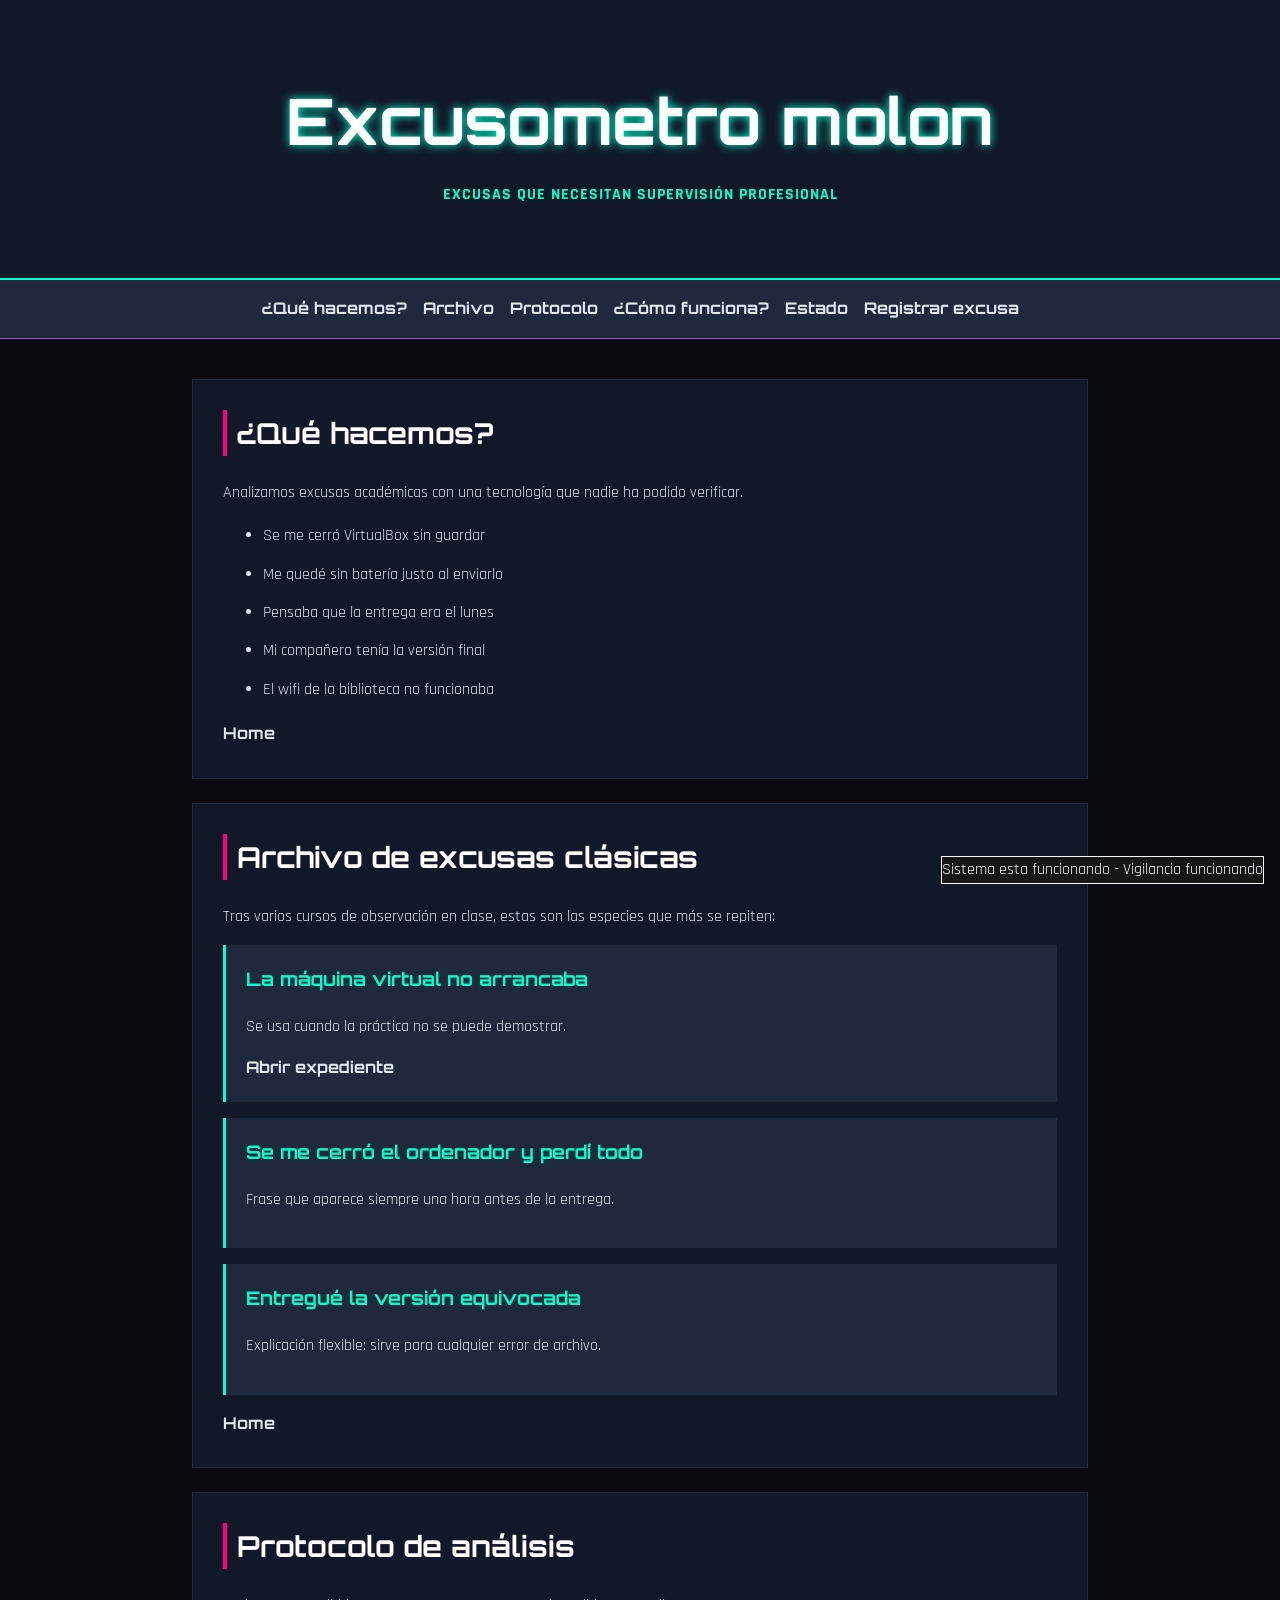
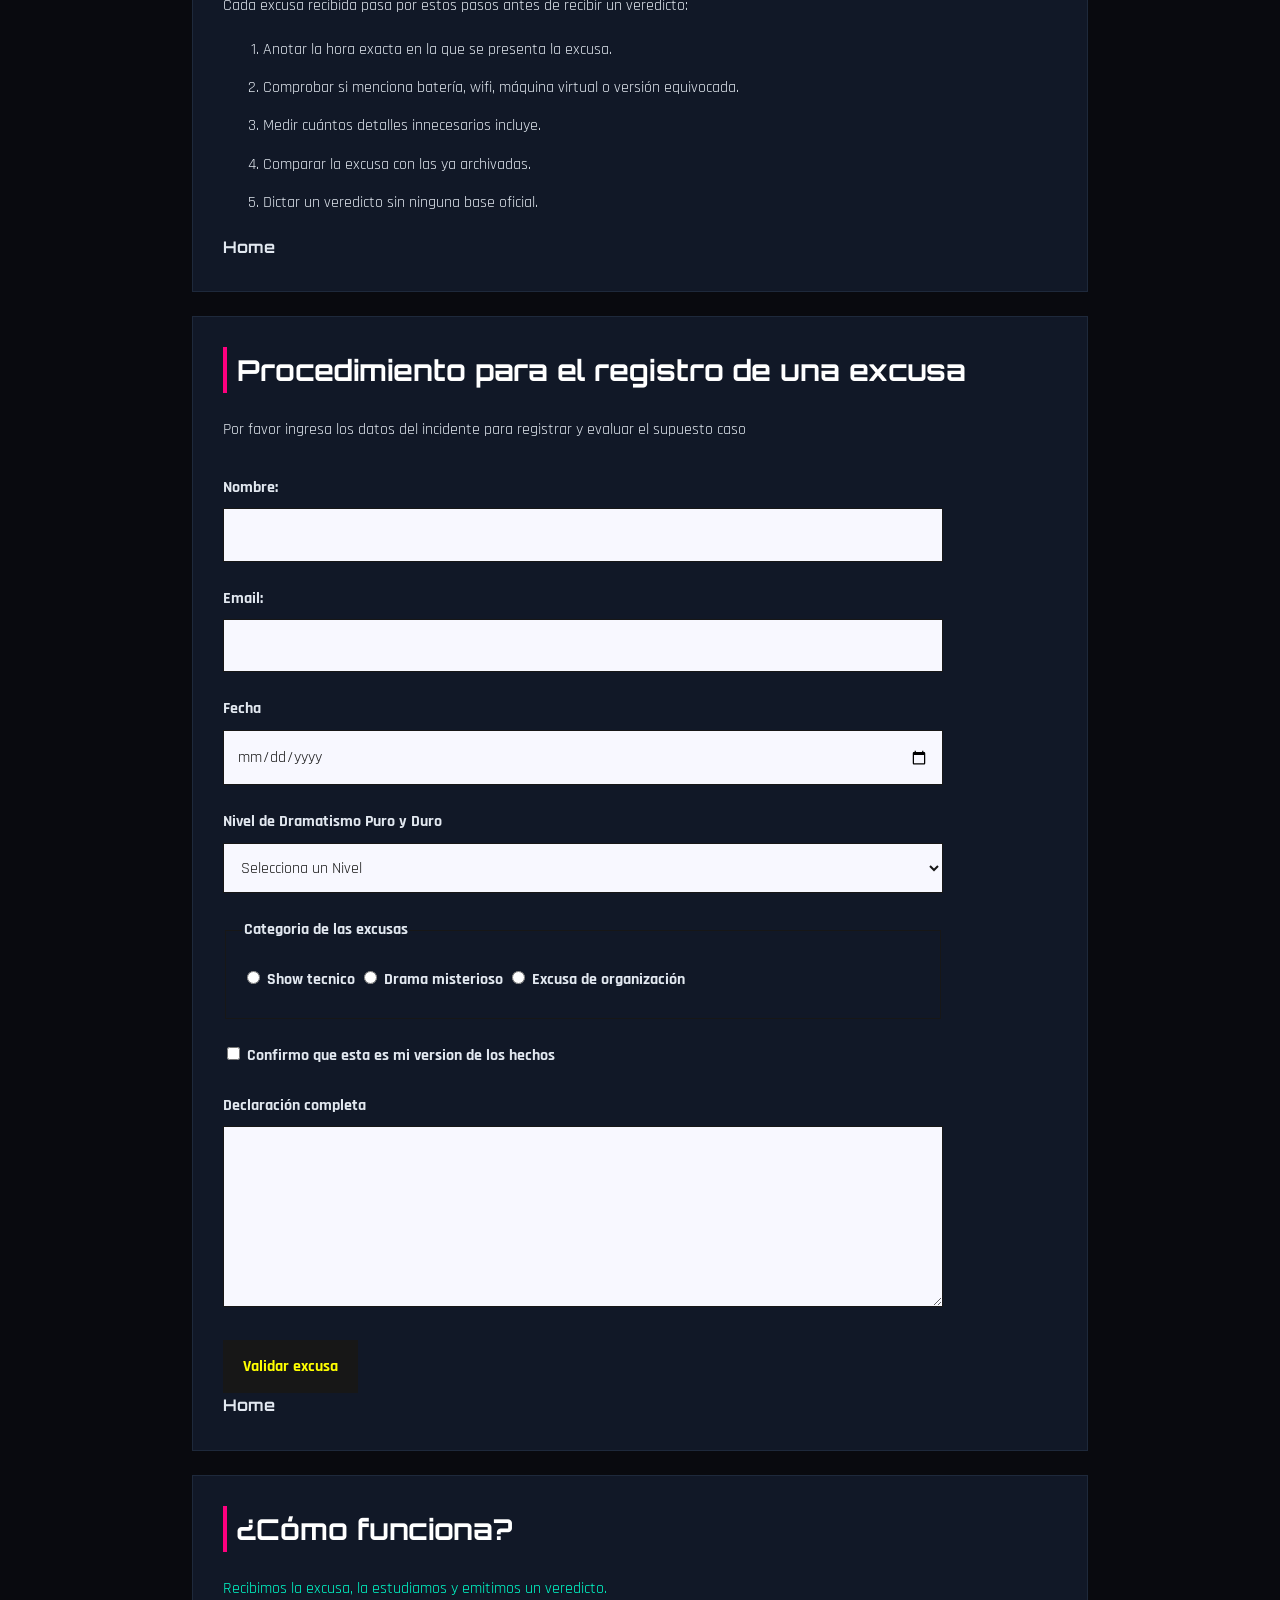
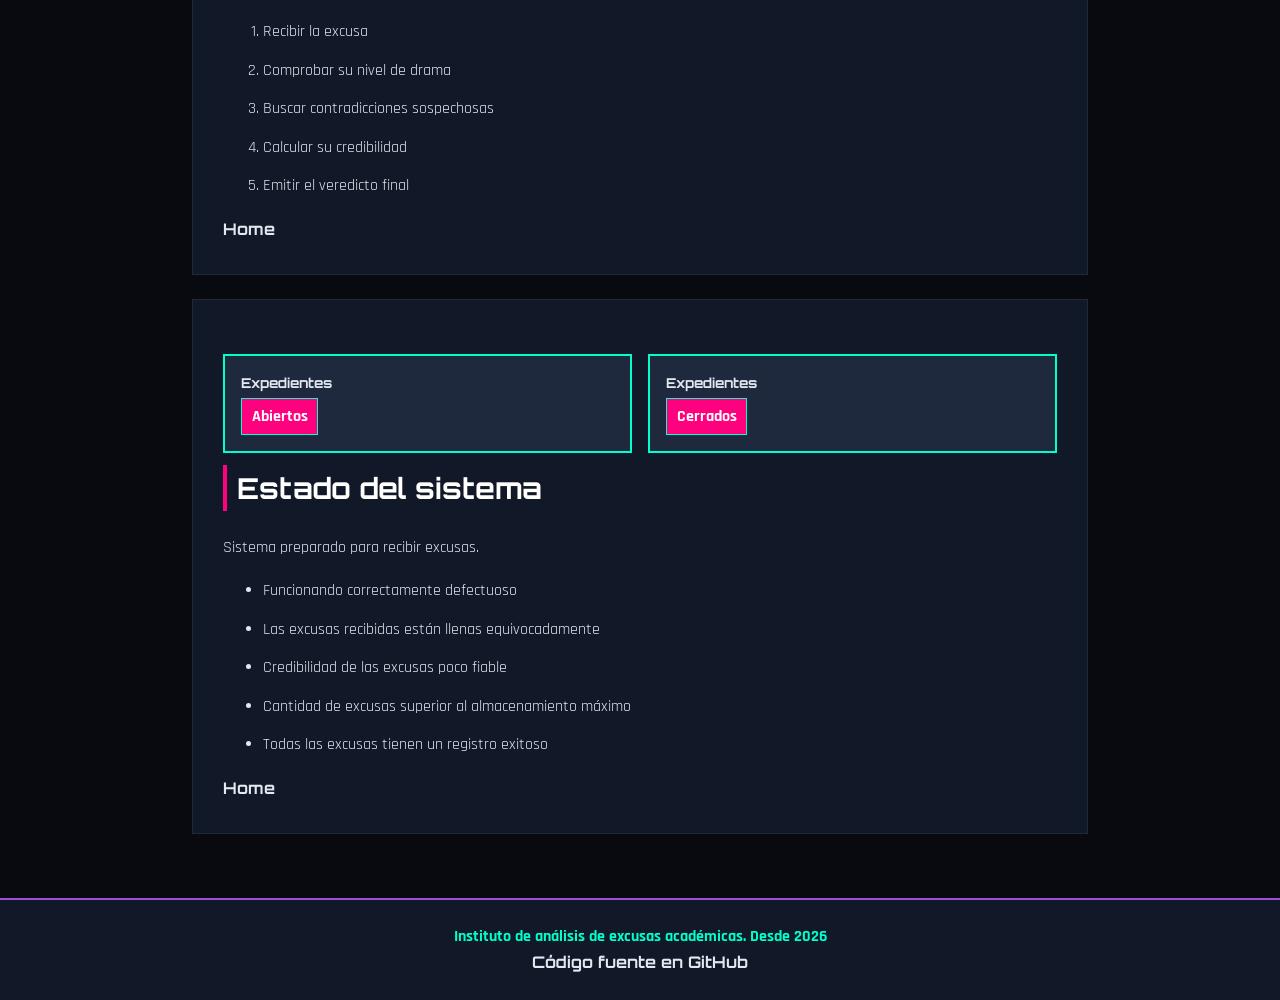
<file: index.html>
<!DOCTYPE html>
<html lang="es">

<head>
    <meta charset="UTF-8">
    <meta name="viewport" content="width=device-width, initial-scale=1.0">
    <meta name="description" content="Sistema experimental para detectar excusas de alumnos">
    <meta name="keywords" content="excusas, estudiantes, detector, excusometro">
    <link rel="shortcut icon" href="img/robot-solid-full.svg" type="image/x-icon">
    <link rel="preconnect" href="https://fonts.googleapis.com">
    <link rel="preconnect" href="https://fonts.gstatic.com" crossorigin>
    <link
        href="https://fonts.googleapis.com/css2?family=Orbitron:wght@400;700;900&family=Rajdhani:wght@500;700&display=swap"
        rel="stylesheet">
    <link rel="stylesheet" href="estilos.css">
    <title>Excusometro</title>
</head>

<body>
    <header>
        <h1 id="home">Excusometro molon</h1>
        <p>Excusas que necesitan supervisión profesional</p>
    </header>

    <nav>
        <a href="#que-hacemos">¿Qué hacemos?</a>
        <a href="#archivo">Archivo</a>
        <a href="#protocolo">Protocolo</a>
        <a href="#comoFunciona">¿Cómo funciona?</a>
        <a href="#estado">Estado</a>
        <a href="#registro">Registrar excusa</a>
    </nav>

    <main>

        <section id="que-hacemos">
            <h2>¿Qué hacemos?</h2>
            <p>Analizamos excusas académicas con una tecnología que nadie ha podido verificar.</p>
            <ul>
                <li>Se me cerró VirtualBox sin guardar</li>
                <li>Me quedé sin batería justo al enviarlo</li>
                <li>Pensaba que la entrega era el lunes</li>
                <li>Mi compañero tenía la versión final</li>
                <li>El wifi de la biblioteca no funcionaba</li>
            </ul>
            <a href="#home">Home</a>
        </section>


        <section id="archivo">
            <h2>Archivo de excusas clásicas</h2>

            <p>
                Tras varios cursos de observación en clase, estas son las especies
                que más se repiten:
            </p>

            <article class="excusa">
                <h3>La máquina virtual no arrancaba</h3>
                <p>Se usa cuando la práctica no se puede demostrar.</p>
                <a href="paginas/expediente.html">Abrir expediente</a>
            </article>


            <article class="excusa">
                <h3>Se me cerró el ordenador y perdí todo</h3>
                <p>Frase que aparece siempre una hora antes de la entrega.</p>
            </article>


            <article class="excusa">
                <h3>Entregué la versión equivocada</h3>
                <p>Explicación flexible: sirve para cualquier error de archivo.</p>
            </article>

            <a href="#home">Home</a>
        </section>


        <section id="protocolo">
            <h2>Protocolo de análisis</h2>

            <p>
                Cada excusa recibida pasa por estos pasos antes de recibir un veredicto:
            </p>

            <ol>
                <li>Anotar la hora exacta en la que se presenta la excusa.</li>
                <li>Comprobar si menciona batería, wifi, máquina virtual o versión equivocada.</li>
                <li>Medir cuántos detalles innecesarios incluye.</li>
                <li>Comparar la excusa con las ya archivadas.</li>
                <li>Dictar un veredicto sin ninguna base oficial.</li>
            </ol>

            <a href="#home">Home</a>
        </section>

        <section id="registro">
            <h2>Procedimiento para el registro de una excusa</h2>
            <p>Por favor ingresa los datos del incidente para registrar y evaluar el supuesto caso</p>
            <form action="paginas/recibida.html" class="form-excusa">
                <div class="campo">
                    <label for="nombre">Nombre:</label>
                    <input id="nombre" type="text" required minlength="2" max="50">
                </div>
                <div class="campo">
                    <label for="email">Email:</label>
                    <input id="email" type="email" required>
                </div>
                <div class="campo">
                    <label for="fecha">Fecha</label>
                    <input id="fecha" type="date" required>
                </div>
                <div class="campo">
                    <label for="drama">Nivel de Dramatismo Puro y Duro</label>
                    <select name="drama" id="drama" required>
                        <option value="">Selecciona un Nivel</option>
                        <option value="bajo">Show</option>
                        <option value="medio">Dramatismo</option>
                        <option value="alto">Rey/Reina del Drama</option>
                    </select>
                </div>
                <fieldset class="campo">
                    <legend>Categoria de las excusas</legend>
                    <label for="">
                        <input type="radio" name="categoria" value="tecnica" required>
                        Show tecnico
                        <input type="radio" name="categoria" value="misterio" required>
                        Drama misterioso
                        <input type="radio" name="categoria" value="organizacion" required>
                        Excusa de organización
                    </label>
                </fieldset>
                <div class="campo campo-check">
                    <label for="">
                        <input type="checkbox" name="declaracion" required>
                        Confirmo que esta es mi version de los hechos
                    </label>
                </div>
                <div class="campo">
                    <label for="excusa">Declaración completa</label>
                    <textarea name="excusa" id="excusa" rows="6" minlength="20" maxlength="500" required></textarea>
                </div>
                <button type="submit">Validar excusa</button>
            </form>
            <a href="#home">Home</a>
        </section>


        <section class="como">
            <h2 id="comoFunciona">¿Cómo funciona?</h2>
            <p>Recibimos la excusa, la estudiamos y emitimos un veredicto.</p>
            <ol>
                <li>Recibir la excusa</li>
                <li>Comprobar su nivel de drama</li>
                <li>Buscar contradicciones sospechosas</li>
                <li>Calcular su credibilidad</li>
                <li>Emitir el veredicto final</li>
            </ol>

            <a href="#home">Home</a>
        </section>


        <section id="estado">
            <div class="panel-estado">
                <div class="dato-estado">
                    <span class="etiqueta">Expedientes</span>
                    <span class="valor">Abiertos</span>
                </div>
                <div class="dato-estado">
                    <span class="etiqueta">Expedientes</span>
                    <span class="valor">Cerrados</span>
                </div>
            </div>
            <h2>Estado del sistema</h2>
            <p>Sistema preparado para recibir excusas.</p>
            <ul>
                <li>Funcionando correctamente defectuoso</li>
                <li>Las excusas recibidas están llenas equivocadamente</li>
                <li>Credibilidad de las excusas poco fiable</li>
                <li>Cantidad de excusas superior al almacenamiento máximo</li>
                <li>Todas las excusas tienen un registro exitoso</li>
            </ul>

            <a href="#home">Home</a>
        </section>

    </main>

    <footer>
        <p>Instituto de análisis de excusas académicas. Desde 2026</p>
        <a href="https://github.com/carlos-serran/SerranoCarlos_Excusometro/tree/desarrollo" target="_blank">Código
            fuente en GitHub</a>
    </footer>
    <div class="aviso-sistema">
        Sistema esta funcionando - Vigilancia funcionando
    </div>

</body>

</html>
</file>
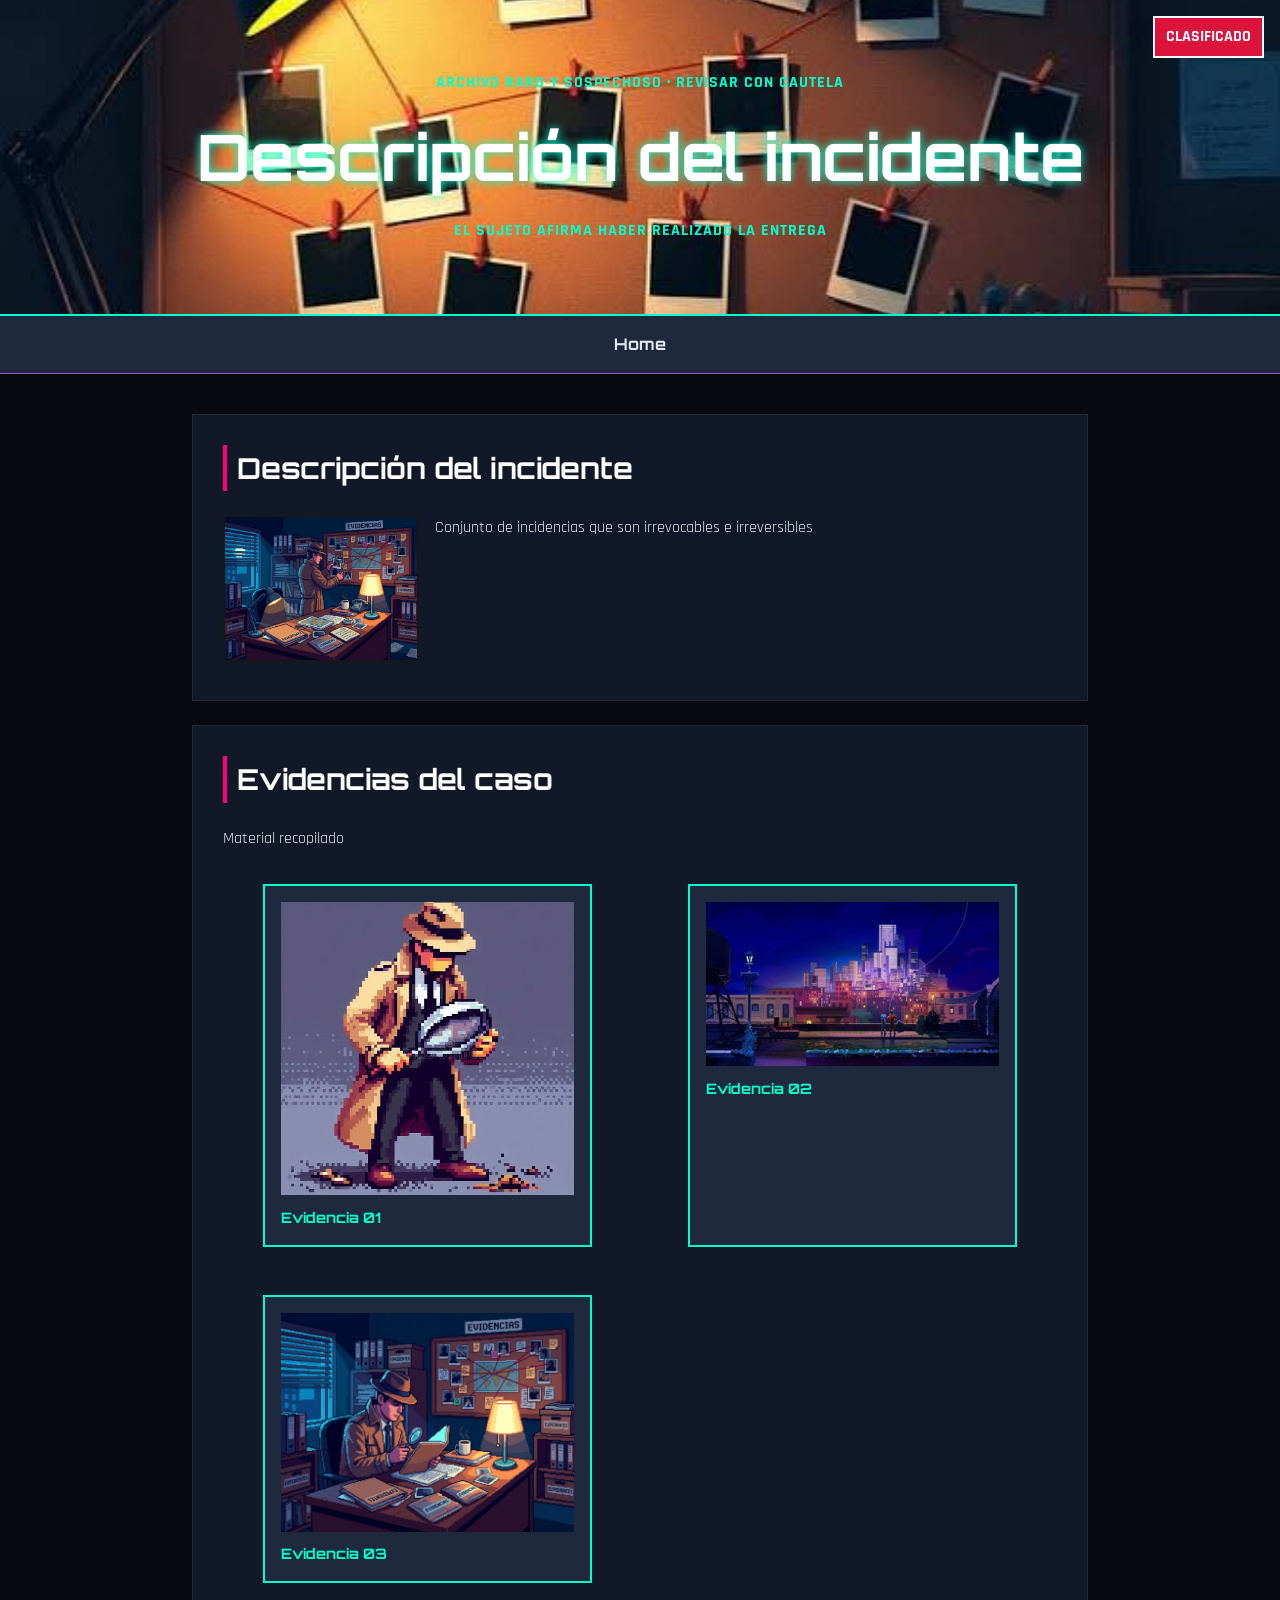
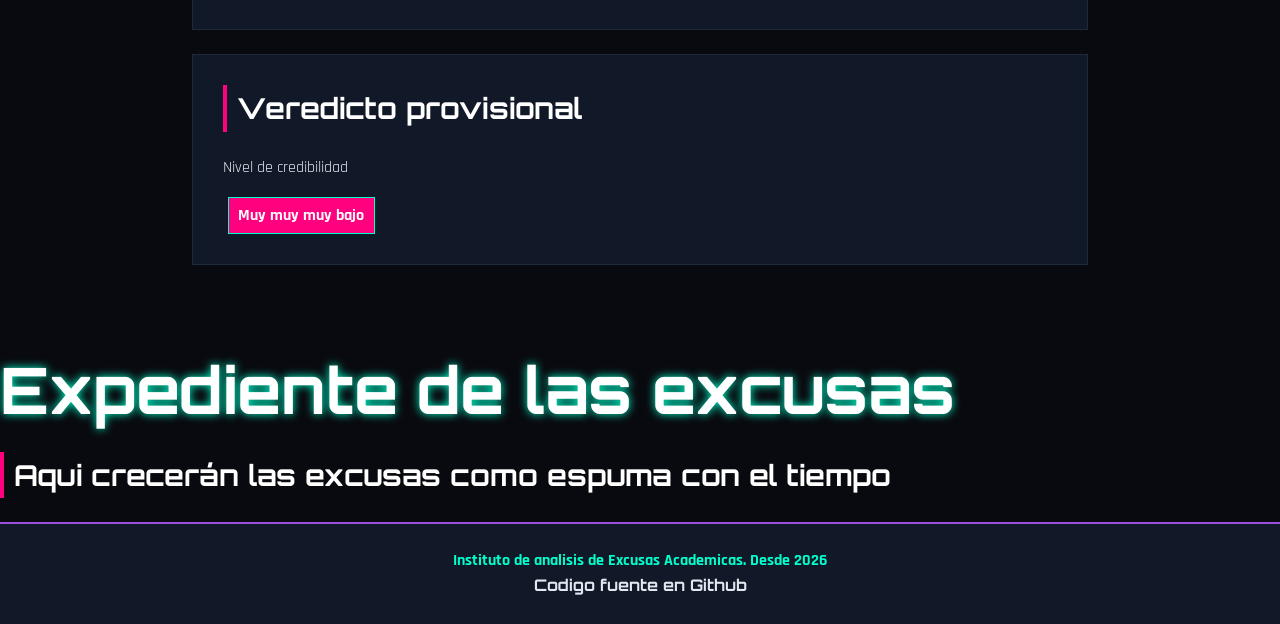
<file: paginas/expediente.html>
<!DOCTYPE html>
<html lang="en">

<head>
    <meta charset="UTF-8">
    <meta name="viewport" content="width=device-width, initial-scale=1.0">
    <link rel="preconnect" href="https://fonts.googleapis.com">
    <link rel="preconnect" href="https://fonts.gstatic.com" crossorigin>
    <link
        href="https://fonts.googleapis.com/css2?family=Orbitron:wght@400;700;900&family=Rajdhani:wght@500;700&display=swap"
        rel="stylesheet">
    <link rel="stylesheet" href="../estilos.css">
    <title>Expediente</title>
</head>

<body class="expediente">

    <header class="cabecera-expediente">
        <span class="sello-clasificado">CLASIFICADO</span>
        <p>ARCHIVO RARO Y SOSPECHOSO · REVISAR CON CAUTELA</p>
        <h1>Descripción del incidente</h1>
        <p>El sujeto afirma haber realizado la entrega</p>
    </header>

    <nav>
        <a href="../index.html">Home</a>
    </nav>

    <main>

        <section class="error">
            <h2>Descripción del incidente</h2>

            <img class="foto-caso" src="../img/detective-expediente-evidencia.jpg" alt="descripcion del incidente">

            <p>Conjunto de incidencias que son irrevocables e irreversibles</p>
        </section>

        <section class="evidencias">
            <h2>Evidencias del caso</h2>
            <p>Material recopilado</p>
            <div class="grid-evidencias">
                <figure class="evidencia">
                    <img src="../img/detective_pixel_art.jpg" alt="Imagen de la evidencia 1">
                    <figcaption>
                        Evidencia 01
                    </figcaption>
                </figure>
                <figure class="evidencia">
                    <img src="../img/evidencia_atmosfera.jpg" alt="Imagen de la evidencia 2">
                    <figcaption>
                        Evidencia 02
                    </figcaption>
                </figure>
                <figure class="evidencia">
                    <img src="../img/detective-expediente.jpg" alt="Imagen de la evidencia 3">
                    <figcaption>
                        Evidencia 03
                    </figcaption>
                </figure>
            </div>
        </section>
        <section>
            <h2>Veredicto provisional</h2>

            <p>Nivel de credibilidad</p>
            <span class="nivel-credibilidad">Muy muy muy bajo</span>
        </section>
    </main>
    <h1>Expediente de las excusas</h1>
    <h2>Aqui crecerán las excusas como espuma con el tiempo</h2>

    <footer>
        <p>Instituto de analisis de Excusas Academicas. Desde 2026</p>
        <a href="https://github.com/carlos-serran/SerranoCarlos_Excusometro/tree/desarrollo" target="_blank">Codigo
            fuente en Github</a>
    </footer>

</body>

</html>
</file>
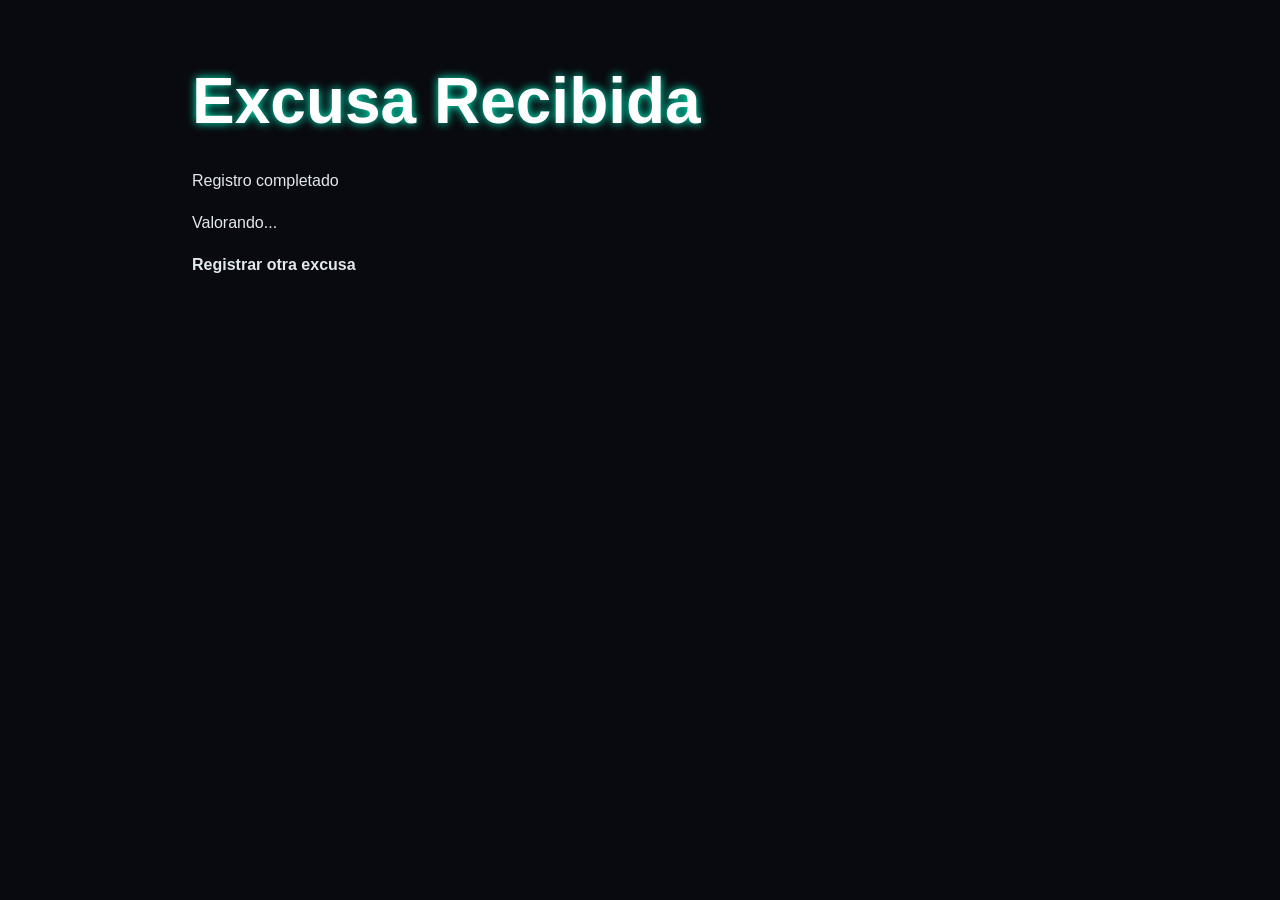
<file: paginas/recibida.html>
<!DOCTYPE html>
<html lang="en">
<head>
    <meta charset="UTF-8">
    <meta name="viewport" content="width=device-width, initial-scale=1.0">
    <link rel="shortcut icon" href="../img/robot-solid-full.svg" type="image/x-icon">
    <link rel="stylesheet" href="../estilos.css">
    <title>Excusa recibida</title>
</head>
<body class="confirmacion">
    <main class="mensaje-confirmacion">
        <h1>Excusa Recibida</h1>
        <p class="codigo-confirmacion">Registro completado</p>
        <p>Valorando...</p>
        <a href="../index.html#registro">Registrar otra excusa</a>
    </main>
</body>
</html>
</file>
<file: estilos.css>
body {
    margin: 0;
    font-family: 'Rajdhani', sans-serif;
    background-color: #090a0f;
    color: #e2e8f0;
    line-height: 1.6;
}

header {
    background-color: #111827;
    text-align: center;
    padding: 60px 30px;
    border-bottom: 2px solid #00ffcc;
}

header p {
    color: #00ffcc;
    font-weight: 700;
    margin: 10px 0;
    text-transform: uppercase;
    letter-spacing: 1px;
}

h1 {
    color: #ffffff;
    font-size: 4rem;
    margin: 10px 0;
    font-family: 'Orbitron', sans-serif;
    text-shadow: 0 0 10px #00ffcc;
}

nav {
    background-color: #1f293d;
    /*text-align: center;*/
    padding: 1em;
    border-bottom: 1px solid #9d4edd;
    display: flex;
    justify-content: center;
    flex-wrap: wrap;
    gap: 1em;
}

nav a, a {
    color: #e2e8f0;
    font-weight: 700;
    font-family: 'Orbitron', sans-serif;
    text-decoration: none;
    /*margin: 0 12px;*/
}


nav a:hover, section a:hover, a:hover {
    color: #00ffcc;
    text-shadow: 0 0 8px #00ffcc;
}

main {
    width: 90%;
    max-width: 56rem;
    margin: auto;
    padding: 2.5em 0;
}

section {
    background-color: #111827;
    margin-bottom: 24px;
    padding: 30px;
    border: 1px solid #1e293b;
}

h2 {
    color: #ffffff;
    font-size: 1.8rem;
    margin-top: 0;
    font-family: 'Orbitron', sans-serif;
    border-left: 4px solid #ff007f;
    padding-left: 10px;
}

p {
    margin-bottom: 16px;
}

.excusa {
    background-color: #1f293d;
    padding: 20px;
    margin-bottom: 16px;
    border-left: 3px solid #00ffcc;
}

.excusa h3 {
    color: #00ffcc;
    margin-top: 0;
    font-family: 'Orbitron', sans-serif;
}

.como p {
    color: #00ffcc;
}

ul, ol {
    line-height: 1.9;
}

li {
    margin-bottom: 8px;
}

footer {
    background-color: #111827;
    color: #00ffcc;
    text-align: center;
    padding: 24px;
    border-top: 2px solid #9d4edd;
}

footer p {
    font-weight: 700;
    margin: 0;
}

footer a:hover {
    color: #00ffcc;
    text-shadow: 0 0 8px #00ffcc;
}

.expediente header {
    background-image: url("img/evidencia_header.jpg");
    background-size: cover;
    background-position: center;
}

.evidencia {
    background-color: #1f293d;
    padding: 1em;
    border: 0.15em solid #00ffcc;
}

.evidencias img {
    max-width: 100%;
    display: block;
}

img {
    max-width: 100%;
    height: auto;
}

.evidencia figcaption {
    margin-top: 0.75em;
    font-size: 0.9em;
    font-weight: 700;
    color: #00ffcc;
    font-family: 'Orbitron', sans-serif;
}

.panel-estado {
    margin-top: 1.5em;
    display: flex;
    gap: 1em;
    flex-wrap: wrap;
}

.dato-estado {
    background-color: #1f293d;
    color: #e2e8f0;
    padding: 1em;
    margin-bottom: 0.75em;
    border: 0.15em solid #00ffcc;
    flex: 1;
    box-sizing: border-box;
}

.etiqueta {
    font-weight: 700;
    display: block;
    font-size: 0.85em;
    margin-bottom: .3em;
    font-family: 'Orbitron', sans-serif;
}

.valor {
    color: #ffffff;
    display: inline-block;
    background-color: #ff007f;
    padding: .3em .6em;
    border: 0.1em solid #00ffcc;
    font-weight: 700;
}

.nivel-credibilidad {
    display: inline-block;
    background-color: #ff007f;
    color: #ffffff;
    padding: .3em .6em;
    margin-left: .3em;
    font-weight: 700;
    border: 0.1em solid #00ffcc;
}

.grid-evidencias {
    display: grid;
    grid-template-columns: repeat(2, 1fr);
    gap: 1em;
}

.cabecera-expediente {
    position: relative;
}

.sello-clasificado {
    position: absolute;
    top: 1em;
    right: 1em;
    background-color: crimson;
    color: ghostwhite;
    padding: 0.4em 0.7em;
    border: 0.15em solid ghostwhite;
    font-weight: 700;
}

.aviso-sistema {
    position: fixed;
    right: 1em;
    bottom: 1em;
    background-color: #171717;
    color: ghostwhite;
    padding: .6em, 1em;
    border: .1em solid ghostwhite;
}

.foto-caso {
    width: 12em;
    float: left;
    margin-right: 1em;
    margin-bottom: .5em;
    border: .15em solid #171717;
}

.error {
    overflow: auto;
}

.form-excusa {
    max-width: 45em;
    margin-top: 2em;
}

.campo {
    margin-bottom: 1.5em;
}

.campo > label, fieldset > legend {
    display: block;
    margin-bottom: 0.5em;
    font-weight: bold;
}

input[type="text"], input[type="email"], input[type="date"], select, textarea {
    width: 100%;
    box-sizing: border-box;
    padding: 0.8em;
    background-color: ghostwhite;
    color: #171717;
    border: 0.12em solid #171717;
    font: inherit;
}

textarea {
    resize: vertical;
}

input:focus, select:focus, textarea:focus {
    outline: 0.2em solid yellow;
    outline-offset: 0.15em;
}

fieldset.campo {
    padding: 1em;
    border: .12em solid #171717;
}

fieldset.campo label{
    display: block;
    margin-bottom: 0.6em;
}

.form-excusa button {
    display: inline-block;
    padding: 0.8em 1.2em;
    background-color: #171717;
    color: yellow;
    border: 0.12em solid #171717;
    font: inherit;
    font-weight: bold;
    cursor: pointer;
}

@media (max-width: 48rem) {
    body {
        padding-bottom: 3em;
    }
    
    .panel-estado {
        flex-direction: column;
    }

    .grid-evidencias {
        grid-template-columns: 1fr;
    }

    nav {
        flex-direction: column;
        align-items: center;
    }

    h1 {
        font-size: 2.5em;
    }

    header {
        padding: 2.5em 1.5em;
    }

    section {
        padding: 1.5em;
    }

    .sello-clasificado {
        position: static;
        display: inline-block;
        margin-bottom: 1em;
    }

    .foto-caso {
        width: 100%;
        float: none;
        margin-right: 0;
        margin-bottom: 1em;
    }

    .aviso-sistema {
        left: 1em;
        right: 1em;
        bottom: 1em;
        text-align: center;
    }
}
/* % = son relativos a elemento padre */
/* px = es relativo al root (el root = 16 puntos) se multiplica el pixel por 16 */
</file>
